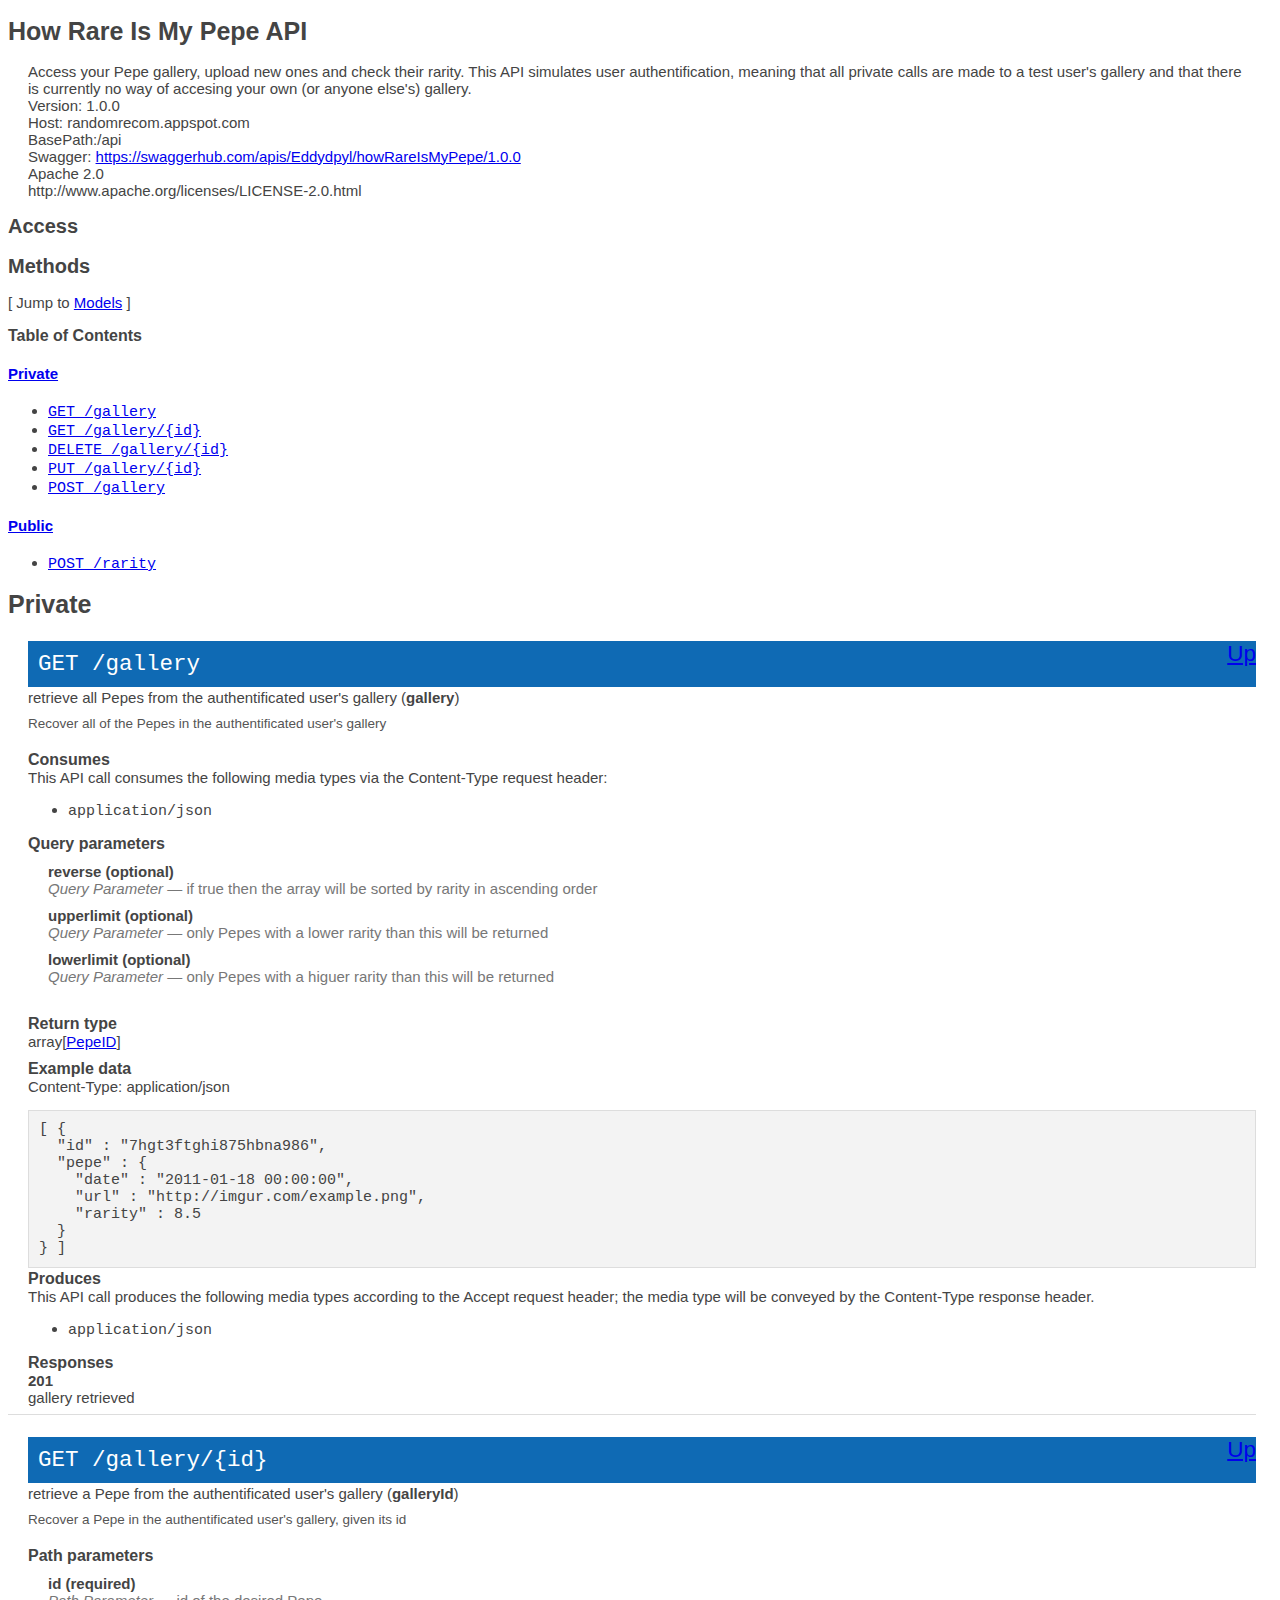
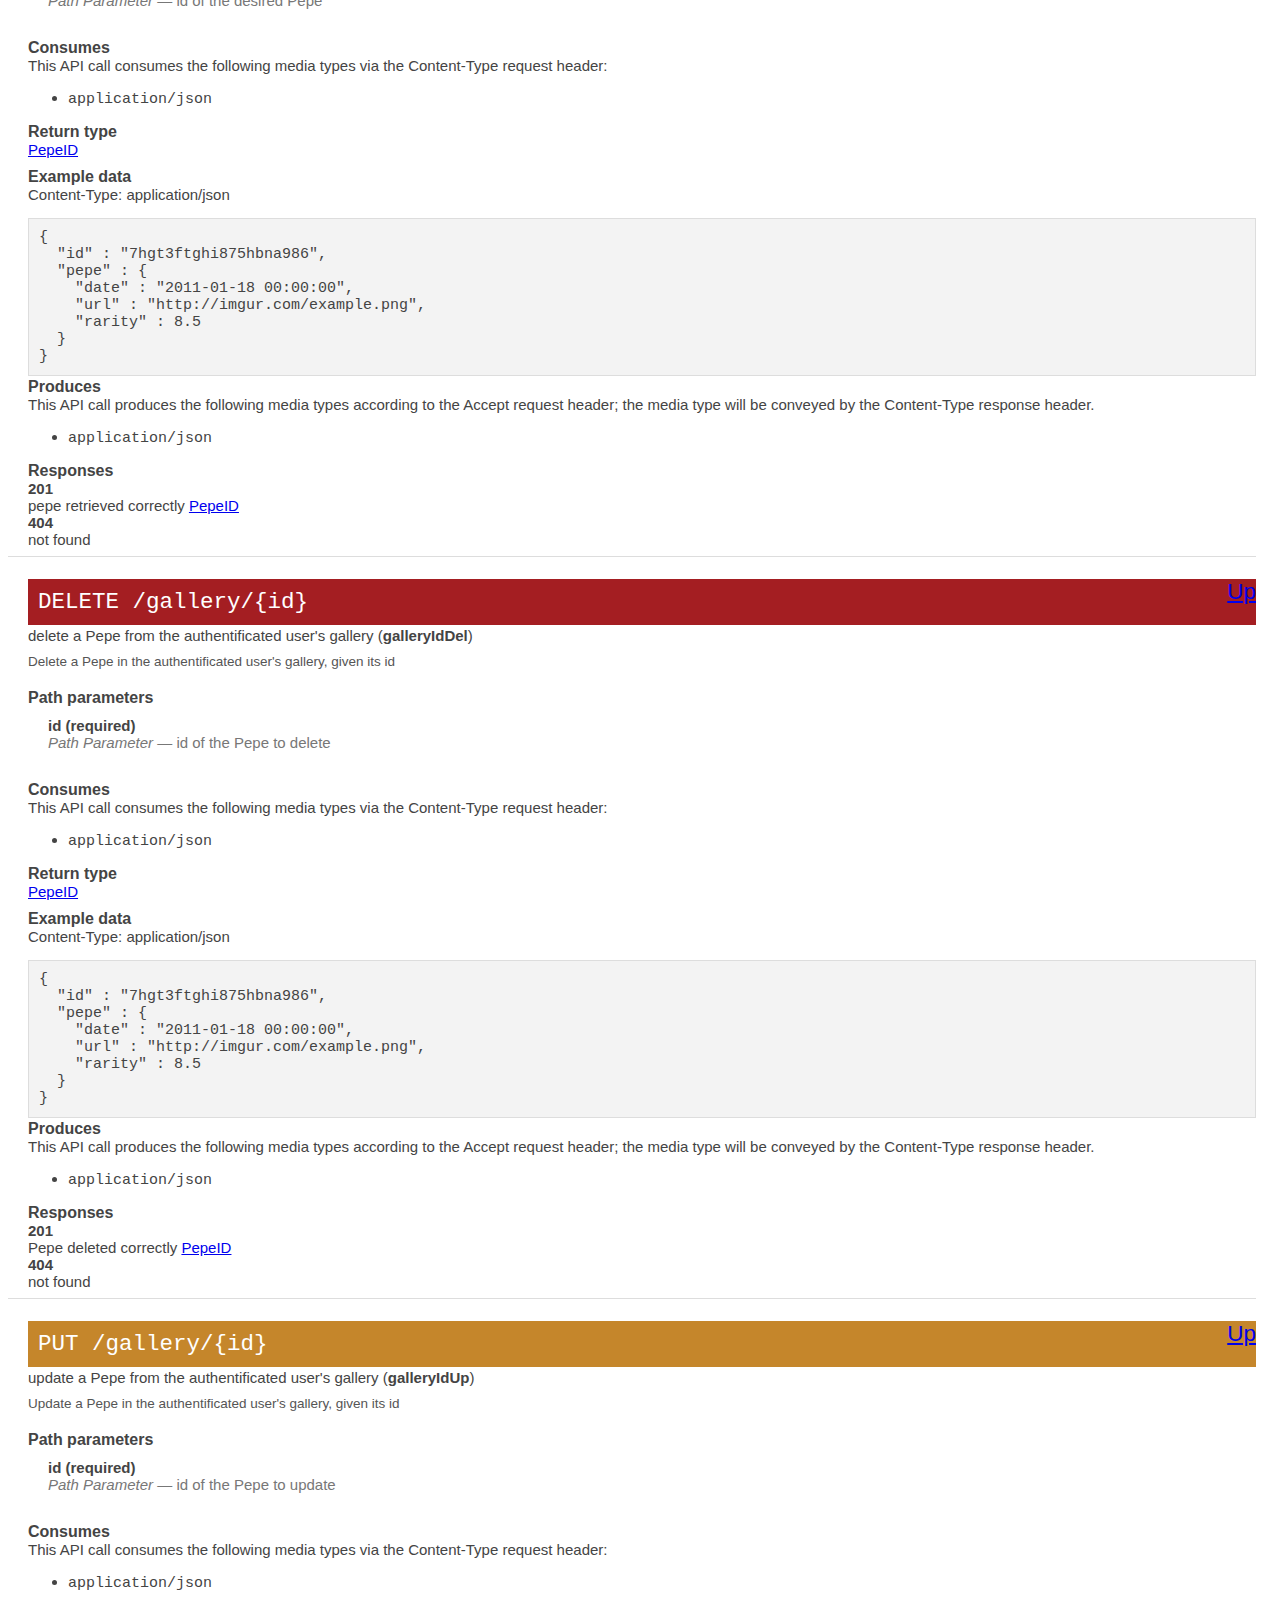
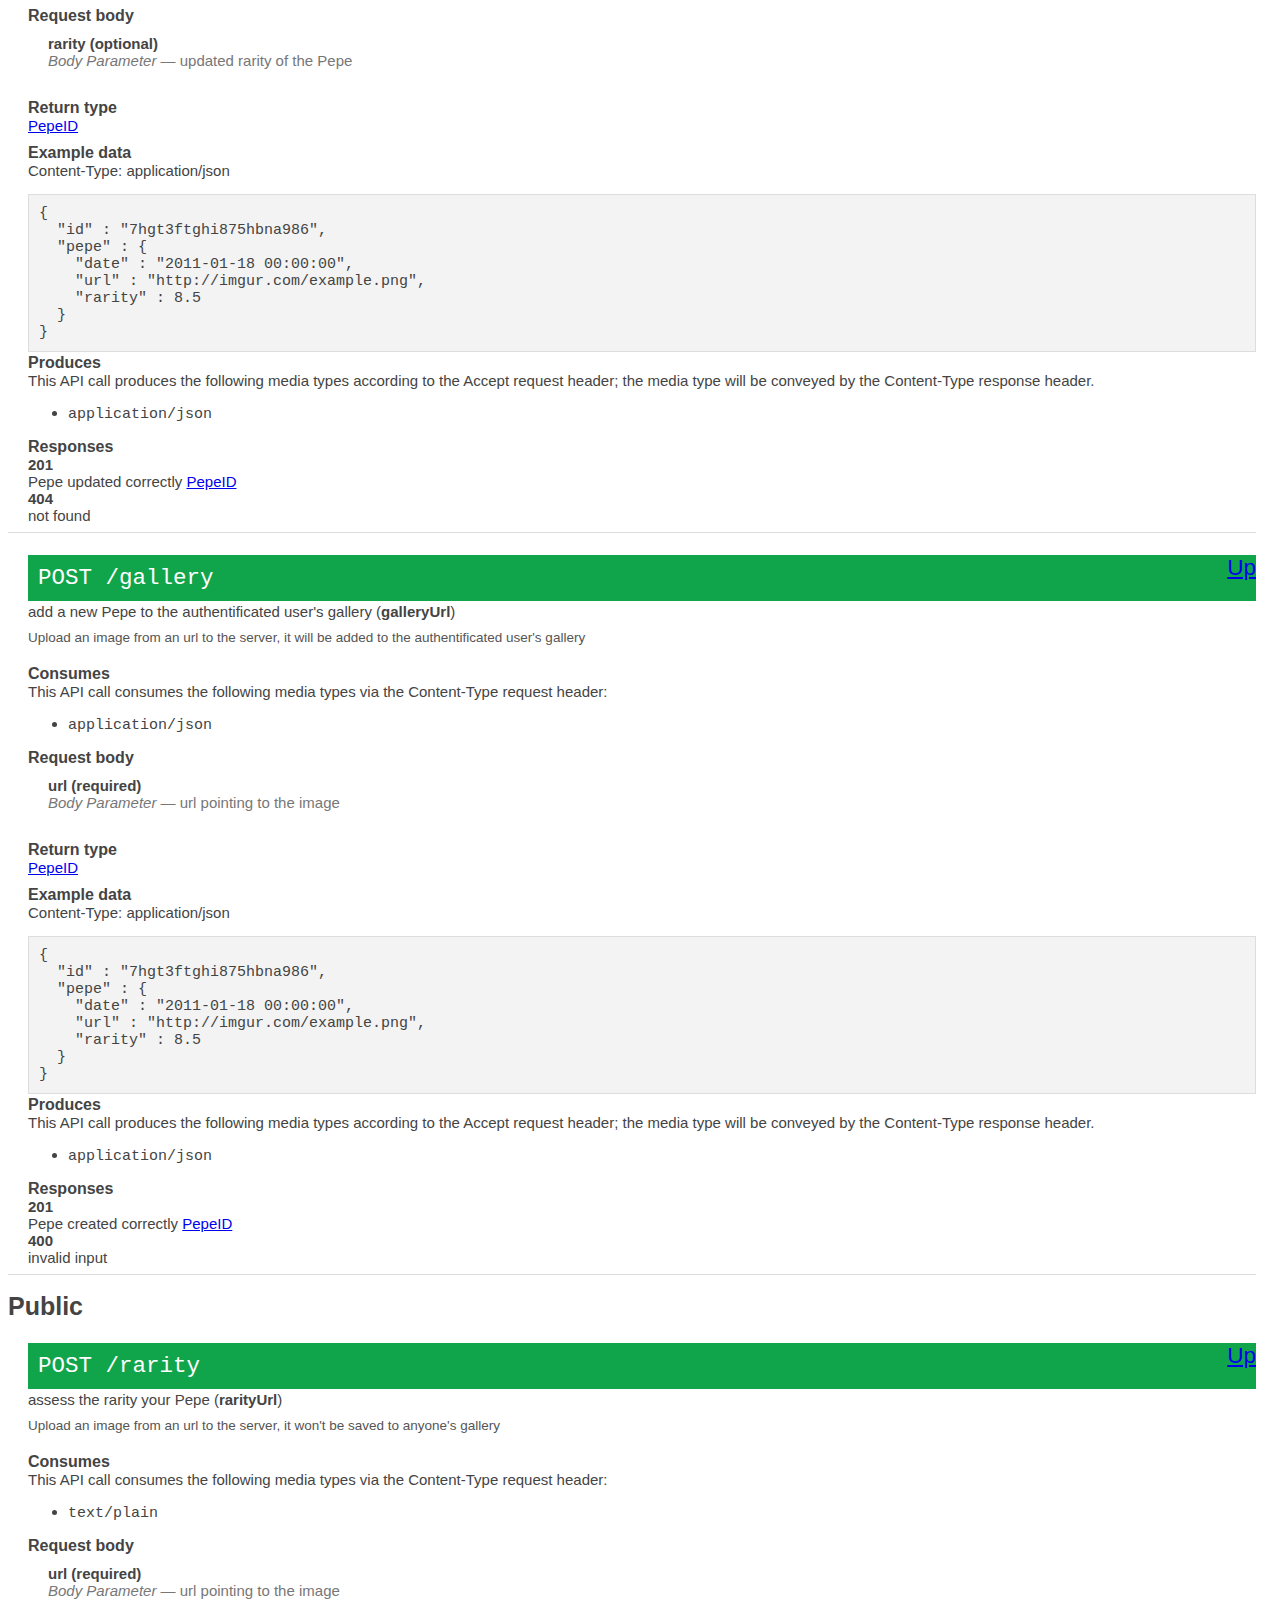
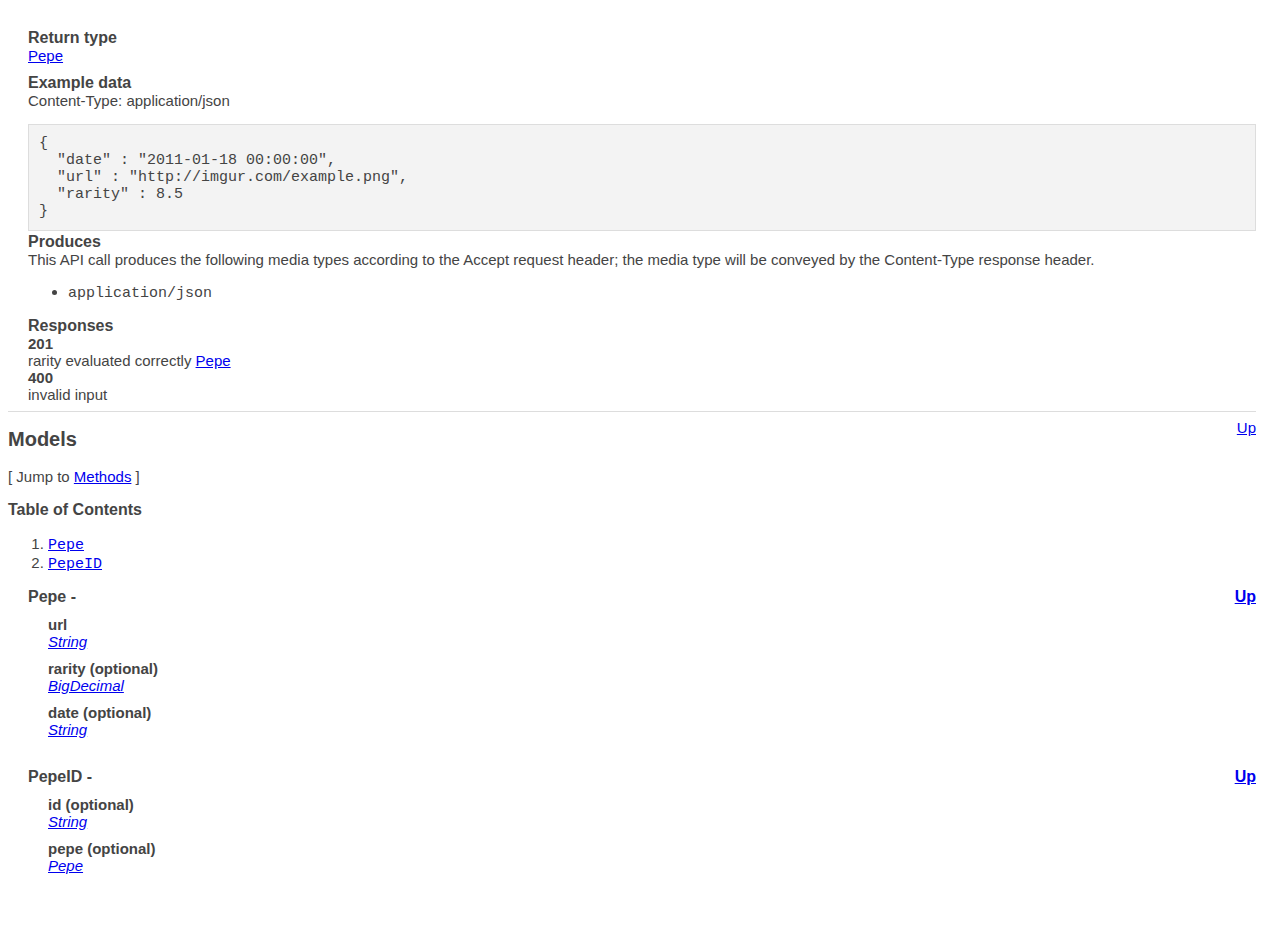
<file: src/main/webapp/api/docs.html>
<!doctype html>
<html>
  <head>
    <title>How Rare Is My Pepe API</title>
    <style type="text/css">
      body {
	font-family: Trebuchet MS, sans-serif;
	font-size: 15px;
	color: #444;
	margin-right: 24px;
}

h1	{
	font-size: 25px;
}
h2	{
	font-size: 20px;
}
h3	{
	font-size: 16px;
	font-weight: bold;
}
hr	{
	height: 1px;
	border: 0;
	color: #ddd;
	background-color: #ddd;
}

.app-desc {
  clear: both;
  margin-left: 20px;
}
.param-name {
  width: 100%;
}
.license-info {
  margin-left: 20px;
}

.license-url {
  margin-left: 20px;
}

.model {
  margin: 0 0 0px 20px;
}

.method {
  margin-left: 20px;
}

.method-notes	{
	margin: 10px 0 20px 0;
	font-size: 90%;
	color: #555;
}

pre {
  padding: 10px;
  margin-bottom: 2px;
}

.http-method {
 text-transform: uppercase;
}

pre.get {
  background-color: #0f6ab4;
}

pre.post {
  background-color: #10a54a;
}

pre.put {
  background-color: #c5862b;
}

pre.delete {
  background-color: #a41e22;
}

.huge	{
	color: #fff;
}

pre.example {
  background-color: #f3f3f3;
  padding: 10px;
  border: 1px solid #ddd;
}

code {
  white-space: pre;
}

.nickname {
  font-weight: bold;
}

.method-path {
  font-size: 1.5em;
  background-color: #0f6ab4;
}

.up {
  float:right;
}

.parameter {
  width: 500px;
}

.param {
  width: 500px;
  padding: 10px 0 0 20px;
  font-weight: bold;
}

.param-desc {
  width: 700px;
  padding: 0 0 0 20px;
  color: #777;
}

.param-type {
  font-style: italic;
}

.param-enum-header {
width: 700px;
padding: 0 0 0 60px;
color: #777;
font-weight: bold;
}

.param-enum {
width: 700px;
padding: 0 0 0 80px;
color: #777;
font-style: italic;
}

.field-label {
  padding: 0;
  margin: 0;
  clear: both;
}

.field-items	{
	padding: 0 0 15px 0;
	margin-bottom: 15px;
}

.return-type {
  clear: both;
  padding-bottom: 10px;
}

.param-header {
  font-weight: bold;
}

.method-tags {
  text-align: right;
}

.method-tag {
  background: none repeat scroll 0% 0% #24A600;
  border-radius: 3px;
  padding: 2px 10px;
  margin: 2px;
  color: #FFF;
  display: inline-block;
  text-decoration: none;
}

    </style>
  </head>
  <body>
  <h1>How Rare Is My Pepe API</h1>
    <div class="app-desc">Access your Pepe gallery, upload new ones and check their rarity. This API simulates user authentification, meaning that all private calls are made to a test user's gallery and that there is currently no way of accesing your own (or anyone else's) gallery.</div>
    <div class="app-desc">Version: 1.0.0</div>
    <div class="app-desc">Host: randomrecom.appspot.com</div>
    <div class="app-desc">BasePath:/api</div>
    <div class="app-desc">Swagger: <a href="https://swaggerhub.com/apis/Eddydpyl/howRareIsMyPepe/1.0.0">https://swaggerhub.com/apis/Eddydpyl/howRareIsMyPepe/1.0.0</a></div>
    <div class="license-info">Apache 2.0</div>
    <div class="license-url">http://www.apache.org/licenses/LICENSE-2.0.html</div>
  <h2>Access</h2>

  <h2><a name="__Methods">Methods</a></h2>
  [ Jump to <a href="#__Models">Models</a> ]

  <h3>Table of Contents </h3>
  <div class="method-summary"></div>
  <h4><a href="#Private">Private</a></h4>
  <ul>
  <li><a href="#gallery"><code><span class="http-method">get</span> /gallery</code></a></li>
  <li><a href="#galleryId"><code><span class="http-method">get</span> /gallery/{id}</code></a></li>
  <li><a href="#galleryIdDel"><code><span class="http-method">delete</span> /gallery/{id}</code></a></li>
  <li><a href="#galleryIdUp"><code><span class="http-method">put</span> /gallery/{id}</code></a></li>
  <li><a href="#galleryUrl"><code><span class="http-method">post</span> /gallery</code></a></li>
  </ul>
  <h4><a href="#Public">Public</a></h4>
  <ul>
  <li><a href="#rarityUrl"><code><span class="http-method">post</span> /rarity</code></a></li>
  </ul>

  <h1><a name="Private">Private</a></h1>
  <div class="method"><a name="gallery"/>
    <div class="method-path">
    <a class="up" href="#__Methods">Up</a>
    <pre class="get"><code class="huge"><span class="http-method">get</span> /gallery</code></pre></div>
    <div class="method-summary">retrieve all Pepes from the authentificated user&#39;s gallery (<span class="nickname">gallery</span>)</div>
    <div class="method-notes">Recover all of the Pepes in the authentificated user&#39;s gallery</div>


    <h3 class="field-label">Consumes</h3>
    This API call consumes the following media types via the <span class="heaader">Content-Type</span> request header:
    <ul>
      <li><code>application/json</code></li>
    </ul>



    <h3 class="field-label">Query parameters</h3>
    <div class="field-items">
      <div class="param">reverse (optional)</div>

      <div class="param-desc"><span class="param-type">Query Parameter</span> &mdash; if true then the array will be sorted by rarity in ascending order </div><div class="param">upperlimit (optional)</div>

      <div class="param-desc"><span class="param-type">Query Parameter</span> &mdash; only Pepes with a lower rarity than this will be returned </div><div class="param">lowerlimit (optional)</div>

      <div class="param-desc"><span class="param-type">Query Parameter</span> &mdash; only Pepes with a higuer rarity than this will be returned </div>
    </div>  <!-- field-items -->


    <h3 class="field-label">Return type</h3>
    <div class="return-type">
      array[<a href="#PepeID">PepeID</a>]
      
    </div>

    <!--Todo: process Response Object and its headers, schema, examples -->

    <h3 class="field-label">Example data</h3>
    <div class="example-data-content-type">Content-Type: application/json</div>
    <pre class="example"><code>[ {
  "id" : "7hgt3ftghi875hbna986",
  "pepe" : {
    "date" : "2011-01-18 00:00:00",
    "url" : "http://imgur.com/example.png",
    "rarity" : 8.5
  }
} ]</code></pre>

    <h3 class="field-label">Produces</h3>
    This API call produces the following media types according to the <span class="header">Accept</span> request header;
    the media type will be conveyed by the <span class="heaader">Content-Type</span> response header.
    <ul>
      <li><code>application/json</code></li>
    </ul>

    <h3 class="field-label">Responses</h3>
    <h4 class="field-label">201</h4>
    gallery retrieved
        
  </div> <!-- method -->
  <hr/>
  <div class="method"><a name="galleryId"/>
    <div class="method-path">
    <a class="up" href="#__Methods">Up</a>
    <pre class="get"><code class="huge"><span class="http-method">get</span> /gallery/{id}</code></pre></div>
    <div class="method-summary">retrieve a Pepe from the authentificated user&#39;s gallery (<span class="nickname">galleryId</span>)</div>
    <div class="method-notes">Recover a Pepe in the authentificated user&#39;s gallery, given its id</div>

    <h3 class="field-label">Path parameters</h3>
    <div class="field-items">
      <div class="param">id (required)</div>

      <div class="param-desc"><span class="param-type">Path Parameter</span> &mdash; id of the desired Pepe </div>
    </div>  <!-- field-items -->

    <h3 class="field-label">Consumes</h3>
    This API call consumes the following media types via the <span class="heaader">Content-Type</span> request header:
    <ul>
      <li><code>application/json</code></li>
    </ul>





    <h3 class="field-label">Return type</h3>
    <div class="return-type">
      <a href="#PepeID">PepeID</a>
      
    </div>

    <!--Todo: process Response Object and its headers, schema, examples -->

    <h3 class="field-label">Example data</h3>
    <div class="example-data-content-type">Content-Type: application/json</div>
    <pre class="example"><code>{
  "id" : "7hgt3ftghi875hbna986",
  "pepe" : {
    "date" : "2011-01-18 00:00:00",
    "url" : "http://imgur.com/example.png",
    "rarity" : 8.5
  }
}</code></pre>

    <h3 class="field-label">Produces</h3>
    This API call produces the following media types according to the <span class="header">Accept</span> request header;
    the media type will be conveyed by the <span class="heaader">Content-Type</span> response header.
    <ul>
      <li><code>application/json</code></li>
    </ul>

    <h3 class="field-label">Responses</h3>
    <h4 class="field-label">201</h4>
    pepe retrieved correctly
        <a href="#PepeID">PepeID</a>
    <h4 class="field-label">404</h4>
    not found
        <a href="#"></a>
  </div> <!-- method -->
  <hr/>
  <div class="method"><a name="galleryIdDel"/>
    <div class="method-path">
    <a class="up" href="#__Methods">Up</a>
    <pre class="delete"><code class="huge"><span class="http-method">delete</span> /gallery/{id}</code></pre></div>
    <div class="method-summary">delete a Pepe from the authentificated user&#39;s gallery (<span class="nickname">galleryIdDel</span>)</div>
    <div class="method-notes">Delete a Pepe in the authentificated user&#39;s gallery, given its id</div>

    <h3 class="field-label">Path parameters</h3>
    <div class="field-items">
      <div class="param">id (required)</div>

      <div class="param-desc"><span class="param-type">Path Parameter</span> &mdash; id of the Pepe to delete </div>
    </div>  <!-- field-items -->

    <h3 class="field-label">Consumes</h3>
    This API call consumes the following media types via the <span class="heaader">Content-Type</span> request header:
    <ul>
      <li><code>application/json</code></li>
    </ul>





    <h3 class="field-label">Return type</h3>
    <div class="return-type">
      <a href="#PepeID">PepeID</a>
      
    </div>

    <!--Todo: process Response Object and its headers, schema, examples -->

    <h3 class="field-label">Example data</h3>
    <div class="example-data-content-type">Content-Type: application/json</div>
    <pre class="example"><code>{
  "id" : "7hgt3ftghi875hbna986",
  "pepe" : {
    "date" : "2011-01-18 00:00:00",
    "url" : "http://imgur.com/example.png",
    "rarity" : 8.5
  }
}</code></pre>

    <h3 class="field-label">Produces</h3>
    This API call produces the following media types according to the <span class="header">Accept</span> request header;
    the media type will be conveyed by the <span class="heaader">Content-Type</span> response header.
    <ul>
      <li><code>application/json</code></li>
    </ul>

    <h3 class="field-label">Responses</h3>
    <h4 class="field-label">201</h4>
    Pepe deleted correctly
        <a href="#PepeID">PepeID</a>
    <h4 class="field-label">404</h4>
    not found
        <a href="#"></a>
  </div> <!-- method -->
  <hr/>
  <div class="method"><a name="galleryIdUp"/>
    <div class="method-path">
    <a class="up" href="#__Methods">Up</a>
    <pre class="put"><code class="huge"><span class="http-method">put</span> /gallery/{id}</code></pre></div>
    <div class="method-summary">update a Pepe from the authentificated user&#39;s gallery (<span class="nickname">galleryIdUp</span>)</div>
    <div class="method-notes">Update a Pepe in the authentificated user&#39;s gallery, given its id</div>

    <h3 class="field-label">Path parameters</h3>
    <div class="field-items">
      <div class="param">id (required)</div>

      <div class="param-desc"><span class="param-type">Path Parameter</span> &mdash; id of the Pepe to update </div>
    </div>  <!-- field-items -->

    <h3 class="field-label">Consumes</h3>
    This API call consumes the following media types via the <span class="heaader">Content-Type</span> request header:
    <ul>
      <li><code>application/json</code></li>
    </ul>

    <h3 class="field-label">Request body</h3>
    <div class="field-items">
      <div class="param">rarity (optional)</div>

      <div class="param-desc"><span class="param-type">Body Parameter</span> &mdash; updated rarity of the Pepe </div>
    </div>  <!-- field-items -->




    <h3 class="field-label">Return type</h3>
    <div class="return-type">
      <a href="#PepeID">PepeID</a>
      
    </div>

    <!--Todo: process Response Object and its headers, schema, examples -->

    <h3 class="field-label">Example data</h3>
    <div class="example-data-content-type">Content-Type: application/json</div>
    <pre class="example"><code>{
  "id" : "7hgt3ftghi875hbna986",
  "pepe" : {
    "date" : "2011-01-18 00:00:00",
    "url" : "http://imgur.com/example.png",
    "rarity" : 8.5
  }
}</code></pre>

    <h3 class="field-label">Produces</h3>
    This API call produces the following media types according to the <span class="header">Accept</span> request header;
    the media type will be conveyed by the <span class="heaader">Content-Type</span> response header.
    <ul>
      <li><code>application/json</code></li>
    </ul>

    <h3 class="field-label">Responses</h3>
    <h4 class="field-label">201</h4>
    Pepe updated correctly
        <a href="#PepeID">PepeID</a>
    <h4 class="field-label">404</h4>
    not found
        <a href="#"></a>
  </div> <!-- method -->
  <hr/>
  <div class="method"><a name="galleryUrl"/>
    <div class="method-path">
    <a class="up" href="#__Methods">Up</a>
    <pre class="post"><code class="huge"><span class="http-method">post</span> /gallery</code></pre></div>
    <div class="method-summary">add a new Pepe to the authentificated user&#39;s gallery (<span class="nickname">galleryUrl</span>)</div>
    <div class="method-notes">Upload an image from an url to the server, it will be added to the authentificated user&#39;s gallery</div>


    <h3 class="field-label">Consumes</h3>
    This API call consumes the following media types via the <span class="heaader">Content-Type</span> request header:
    <ul>
      <li><code>application/json</code></li>
    </ul>

    <h3 class="field-label">Request body</h3>
    <div class="field-items">
      <div class="param">url (required)</div>

      <div class="param-desc"><span class="param-type">Body Parameter</span> &mdash; url pointing to the image </div>
    </div>  <!-- field-items -->




    <h3 class="field-label">Return type</h3>
    <div class="return-type">
      <a href="#PepeID">PepeID</a>
      
    </div>

    <!--Todo: process Response Object and its headers, schema, examples -->

    <h3 class="field-label">Example data</h3>
    <div class="example-data-content-type">Content-Type: application/json</div>
    <pre class="example"><code>{
  "id" : "7hgt3ftghi875hbna986",
  "pepe" : {
    "date" : "2011-01-18 00:00:00",
    "url" : "http://imgur.com/example.png",
    "rarity" : 8.5
  }
}</code></pre>

    <h3 class="field-label">Produces</h3>
    This API call produces the following media types according to the <span class="header">Accept</span> request header;
    the media type will be conveyed by the <span class="heaader">Content-Type</span> response header.
    <ul>
      <li><code>application/json</code></li>
    </ul>

    <h3 class="field-label">Responses</h3>
    <h4 class="field-label">201</h4>
    Pepe created correctly
        <a href="#PepeID">PepeID</a>
    <h4 class="field-label">400</h4>
    invalid input
        <a href="#"></a>
  </div> <!-- method -->
  <hr/>
  <h1><a name="Public">Public</a></h1>
  <div class="method"><a name="rarityUrl"/>
    <div class="method-path">
    <a class="up" href="#__Methods">Up</a>
    <pre class="post"><code class="huge"><span class="http-method">post</span> /rarity</code></pre></div>
    <div class="method-summary">assess the rarity your Pepe (<span class="nickname">rarityUrl</span>)</div>
    <div class="method-notes">Upload an image from an url to the server, it won&#39;t be saved to anyone&#39;s gallery</div>


    <h3 class="field-label">Consumes</h3>
    This API call consumes the following media types via the <span class="heaader">Content-Type</span> request header:
    <ul>
      <li><code>text/plain</code></li>
    </ul>

    <h3 class="field-label">Request body</h3>
    <div class="field-items">
      <div class="param">url (required)</div>

      <div class="param-desc"><span class="param-type">Body Parameter</span> &mdash; url pointing to the image </div>
    </div>  <!-- field-items -->




    <h3 class="field-label">Return type</h3>
    <div class="return-type">
      <a href="#Pepe">Pepe</a>
      
    </div>

    <!--Todo: process Response Object and its headers, schema, examples -->

    <h3 class="field-label">Example data</h3>
    <div class="example-data-content-type">Content-Type: application/json</div>
    <pre class="example"><code>{
  "date" : "2011-01-18 00:00:00",
  "url" : "http://imgur.com/example.png",
  "rarity" : 8.5
}</code></pre>

    <h3 class="field-label">Produces</h3>
    This API call produces the following media types according to the <span class="header">Accept</span> request header;
    the media type will be conveyed by the <span class="heaader">Content-Type</span> response header.
    <ul>
      <li><code>application/json</code></li>
    </ul>

    <h3 class="field-label">Responses</h3>
    <h4 class="field-label">201</h4>
    rarity evaluated correctly
        <a href="#Pepe">Pepe</a>
    <h4 class="field-label">400</h4>
    invalid input
        <a href="#"></a>
  </div> <!-- method -->
  <hr/>

  <div class="up"><a href="#__Models">Up</a></div>
  <h2><a name="__Models">Models</a></h2>
  [ Jump to <a href="#__Methods">Methods</a> ]

  <h3>Table of Contents</h3>
  <ol>
    <li><a href="#Pepe"><code>Pepe</code></a></li>
    <li><a href="#PepeID"><code>PepeID</code></a></li>
  </ol>

  <div class="model">
    <h3 class="field-label"><a name="Pepe">Pepe - </a> <a class="up" href="#__Models">Up</a></h3>
    <div class='model-description'></div>
    <div class="field-items">
      <div class="param">url </div><div class="param-desc"><span class="param-type"><a href="#string">String</a></span>  </div>
<div class="param">rarity (optional)</div><div class="param-desc"><span class="param-type"><a href="#number">BigDecimal</a></span>  </div>
<div class="param">date (optional)</div><div class="param-desc"><span class="param-type"><a href="#string">String</a></span>  </div>
    </div>  <!-- field-items -->
  </div>
  <div class="model">
    <h3 class="field-label"><a name="PepeID">PepeID - </a> <a class="up" href="#__Models">Up</a></h3>
    <div class='model-description'></div>
    <div class="field-items">
      <div class="param">id (optional)</div><div class="param-desc"><span class="param-type"><a href="#string">String</a></span>  </div>
<div class="param">pepe (optional)</div><div class="param-desc"><span class="param-type"><a href="#Pepe">Pepe</a></span>  </div>
    </div>  <!-- field-items -->
  </div>
  </body>
</html>
</file>
